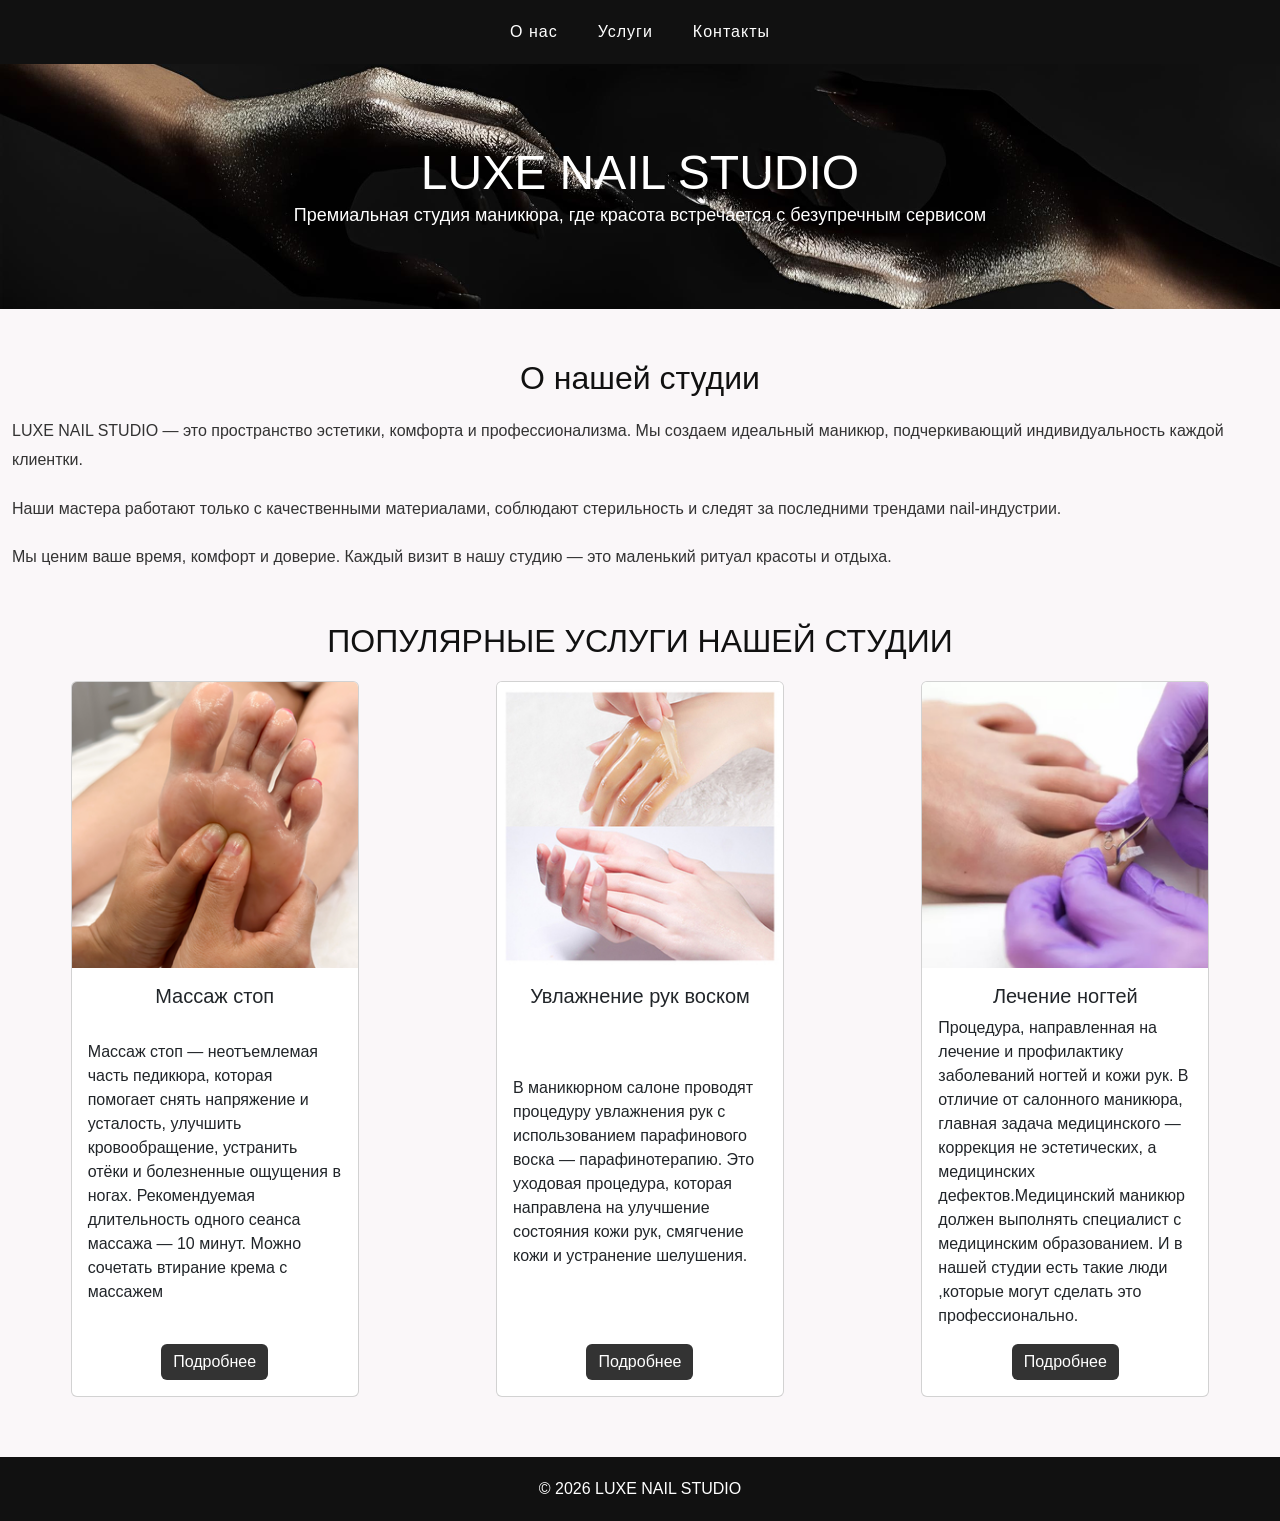
<file: index.html>
<!DOCTYPE html>
<html lang="ru">

<head>
    <meta charset="UTF-8">
    <title>LUXE NAIL STUDIO</title>
    <link href="https://cdn.jsdelivr.net/npm/bootstrap@5.3.8/dist/css/bootstrap.min.css" rel="stylesheet"
        integrity="sha384-sRIl4kxILFvY47J16cr9ZwB07vP4J8+LH7qKQnuqkuIAvNWLzeN8tE5YBujZqJLB" crossorigin="anonymous">
    <link rel="stylesheet" href="css/style.css">
</head>

<body>

    <header>
        <nav>
            <a href="index.html">О нас</a>
            <a href="html/services.html">Услуги</a>
            <a href="html/contacts.html">Контакты</a>
        </nav>
    </header>

    <section class="hero">
        <h1>LUXE NAIL STUDIO</h1>
        <p>Премиальная студия маникюра, где красота встречается с безупречным сервисом</p>
    </section>

    <div class="container about">
        <h2>О нашей студии</h2>
        <p>
            LUXE NAIL STUDIO — это пространство эстетики, комфорта и профессионализма.
            Мы создаем идеальный маникюр, подчеркивающий индивидуальность каждой клиентки.
        </p>
        <p>
            Наши мастера работают только с качественными материалами, соблюдают
            стерильность и следят за последними трендами nail-индустрии.
        </p>
        <p>
            Мы ценим ваше время, комфорт и доверие. Каждый визит в нашу студию —
            это маленький ритуал красоты и отдыха.
        </p>
    </div>

    <section>
        <div class="container">
            <h2>ПОПУЛЯРНЫЕ УСЛУГИ НАШЕЙ СТУДИИ</h2>
            <div class="section-popular__row">
                <div class="card" style="width: 18rem;">
                    <img src="assets/img/M_height (1).png" class="card-img-top" alt="...">
                    <div class="card-body">
                        <h5 class="card-title">Массаж стоп</h5>
                        <p class="card-text">Массаж стоп — неотъемлемая часть педикюра, которая помогает снять напряжение и усталость, улучшить кровообращение, устранить отёки и болезненные ощущения в ногах. Рекомендуемая длительность одного сеанса массажа — 10 минут. Можно сочетать втирание крема с массажем</p>
                        <a href="#" class="btn btn-primary">Подробнее</a>
                    </div>
                </div>
                <div class="card" style="width: 18rem;">
                    <img src="assets/img/Ha78d791cbd4040b19e60cecd38d76ac1B.jpg_300x300.jpg" class="card-img-top" alt="...">
                    <div class="card-body">
                        <h5 class="card-title">Увлажнение рук воском</h5>
                        <p class="card-text">В маникюрном салоне проводят процедуру увлажнения рук с использованием парафинового воска — парафинотерапию. Это уходовая процедура, которая направлена на улучшение состояния кожи рук, смягчение кожи и устранение шелушения. </p>
                        <a href="#" class="btn btn-primary">Подробнее</a>
                    </div>
                </div>
                <div class="card" style="width: 18rem;">
                    <img src="assets/img/M_height.png" class="card-img-top" alt="...">
                    <div class="card-body">
                        <h5 class="card-title">Лечение ногтей</h5>
                        <p class="card-text">Процедура, направленная на лечение и профилактику заболеваний ногтей и кожи рук. В отличие от салонного маникюра, главная задача медицинского — коррекция не эстетических, а медицинских дефектов.Медицинский маникюр должен выполнять специалист с медицинским образованием. И в нашей студии есть такие люди ,которые могут сделать это профессионально.
</p>
                        <a href="#" class="btn btn-primary">Подробнее</a>
                    </div>
                </div>
            </div>

        </div>
    </section>

    <footer>
        © 2026 LUXE NAIL STUDIO
    </footer>
    <script src="https://cdn.jsdelivr.net/npm/bootstrap@5.3.8/dist/js/bootstrap.bundle.min.js"
        integrity="sha384-FKyoEForCGlyvwx9Hj09JcYn3nv7wiPVlz7YYwJrWVcXK/BmnVDxM+D2scQbITxI"
        crossorigin="anonymous"></script>
</body>

</html>
</file>
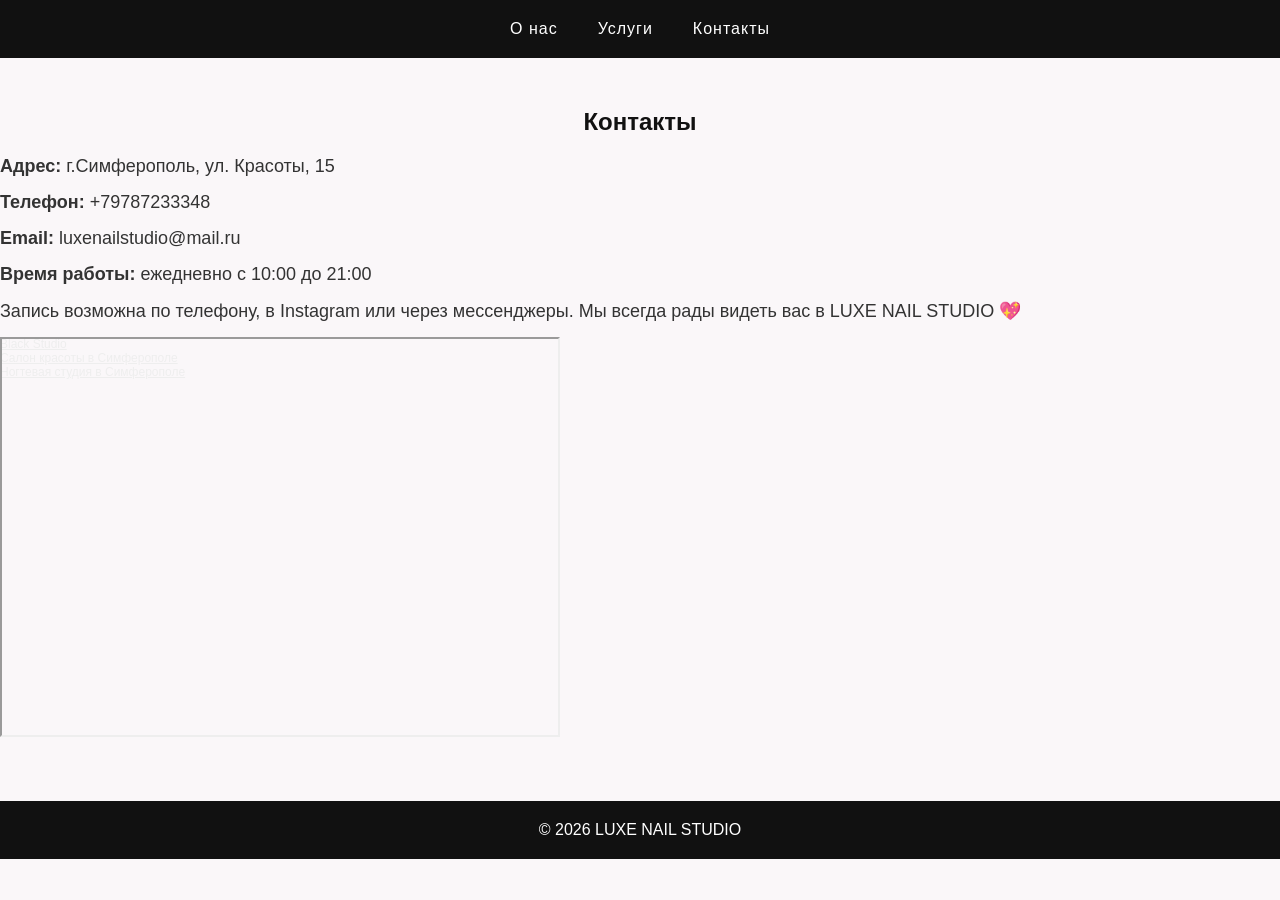
<file: html/contacts.html>
<!DOCTYPE html>
<html lang="ru">
<head>
    <meta charset="UTF-8">
    <title>Контакты — LUXE NAIL STUDIO</title>

    <link rel="stylesheet" href="../css/style.css">
    
</head>
<body>

<header>
    <nav>
        <a href="../index.html">О нас</a>
        <a href="services.html">Услуги</a>
        <a href="contacts.html">Контакты</a>
    </nav>
</header>

<div class="container contacts">
    <h2>Контакты</h2>

    <p><strong>Адрес:</strong> г.Cимферополь, ул. Красоты, 15</p>
    <p><strong>Телефон:</strong> +79787233348</p>
    <p><strong>Email:</strong> luxenailstudio@mail.ru</p>
    <p><strong>Время работы:</strong> ежедневно с 10:00 до 21:00</p>

    <p>
        Запись возможна по телефону, в Instagram или через мессенджеры.
        Мы всегда рады видеть вас в LUXE NAIL STUDIO 💖
    </p>
    <div style="position:relative;overflow:hidden;"><a href="https://yandex.ru/maps/org/black_studio/190931214538/?utm_medium=mapframe&utm_source=maps" style="color:#eee;font-size:12px;position:absolute;top:0px;">Black Studio</a><a href="https://yandex.ru/maps/146/simferopol/category/beauty_salon/184105814/?utm_medium=mapframe&utm_source=maps" style="color:#eee;font-size:12px;position:absolute;top:14px;">Салон красоты в Симферополе</a><a href="https://yandex.ru/maps/146/simferopol/category/nail_salon/20476284572/?utm_medium=mapframe&utm_source=maps" style="color:#eee;font-size:12px;position:absolute;top:28px;">Ногтевая студия в Симферополе</a><iframe src="https://yandex.ru/map-widget/v1/?display-text=%D0%9D%D0%BE%D0%B3%D1%82%D0%B5%D0%B2%D0%B0%D1%8F%20%D1%81%D1%82%D1%83%D0%B4%D0%B8%D1%8F&ll=34.107463%2C44.944932&mode=search&oid=190931214538&ol=biz&sll=34.100581%2C44.962195&sspn=0.160503%2C0.071783&text=%7B%22text%22%3A%22%D0%9D%D0%BE%D0%B3%D1%82%D0%B5%D0%B2%D0%B0%D1%8F%20%D1%81%D1%82%D1%83%D0%B4%D0%B8%D1%8F%22%2C%22what%22%3A%5B%7B%22attr_name%22%3A%22category_id%22%2C%22attr_values%22%3A%5B%2220476284572%22%5D%7D%5D%7D&z=15.54" width="560" height="400" frameborder="1" allowfullscreen="true" style="position:relative;"></iframe></div>
</div>


<footer>
    © 2026 LUXE NAIL STUDIO
</footer>

</body>
</html>
</file>
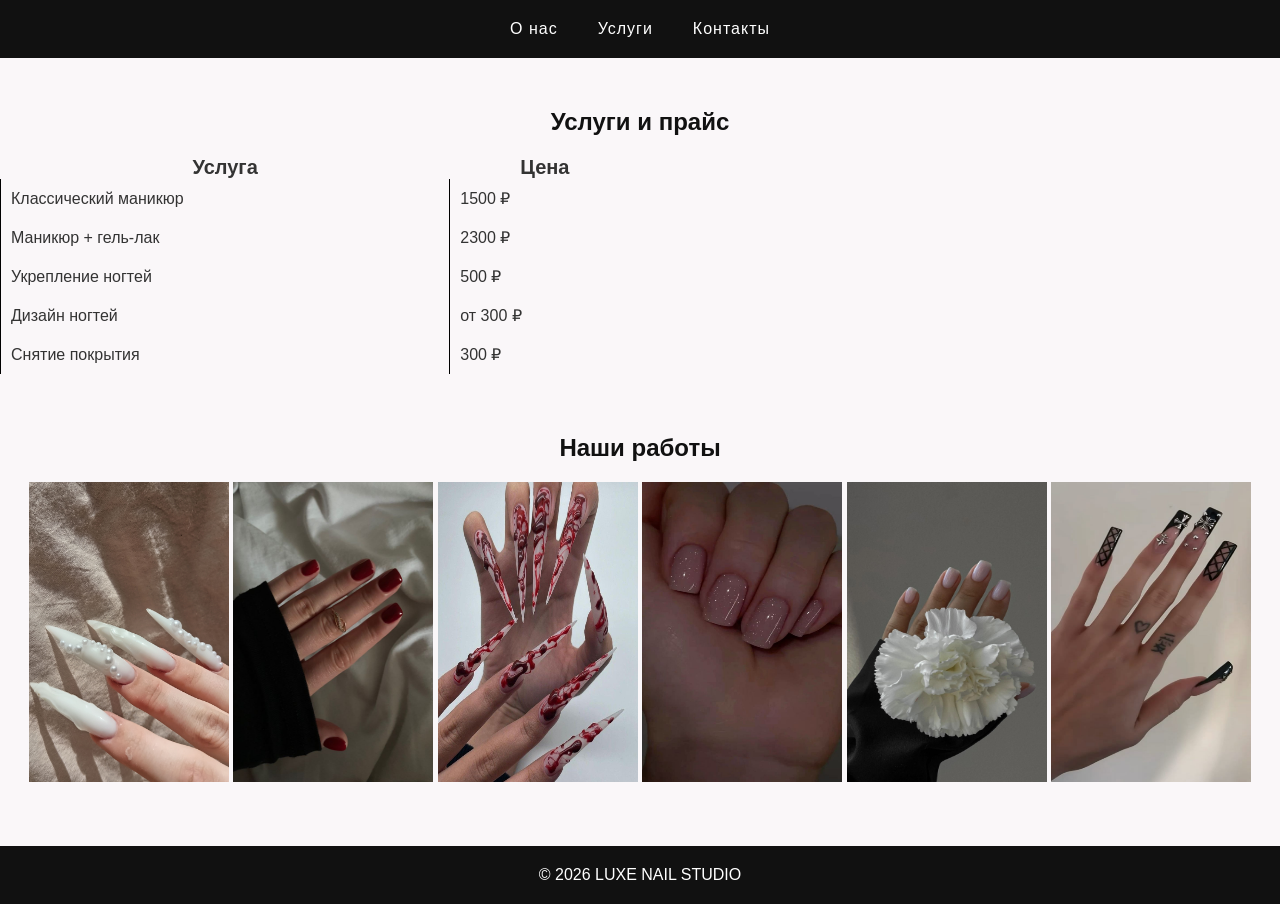
<file: html/services.html>
<!DOCTYPE html>
<html lang="ru">

<head>
    <meta charset="UTF-8">
    <title>Услуги и прайс — LUXE NAIL STUDIO</title>
    <link rel="stylesheet" href="../css/style.css">
</head>

<body>

    <header>
        <nav>
            <a href="../index.html">О нас</a>
            <a href="services.html">Услуги</a>
            <a href="contacts.html">Контакты</a>
        </nav>
    </header>

    <div class="container">



        <section class="section-price">
            <h2>Услуги и прайс</h2>
            <table class="price-table">
                <tr>
                    <th>Услуга</th>
                    <th>Цена</th>
                </tr>
                <tr>
                    <td>Классический маникюр</td>
                    <td>1500 ₽</td>
                </tr>
                <tr>
                    <td>Маникюр + гель-лак</td>
                    <td>2300 ₽</td>
                </tr>
                <tr>
                    <td>Укрепление ногтей</td>
                    <td>500 ₽</td>
                </tr>
                <tr>
                    <td>Дизайн ногтей</td>
                    <td>от 300 ₽</td>
                </tr>
                <tr>
                    <td>Снятие покрытия</td>
                    <td>300 ₽</td>
                </tr>
            </table>
        </section>

        <section class="section-our-works">
            <h2 style="margin-top: 60px;">Наши работы</h2>

            <div class="works">
                <img src="../assets/img/0bd364e534765a5b814091b2385f6264.jpg" alt="Работа 1">
                <img src="../assets/img/c80844ce87cedfe3fb8138c901a6ea3b.jpg" alt="Работа 2">
                <img src="../assets/img/499c3389090664b897e059d383fb559e.jpg" alt="Работа 3">
                <img src="../assets/img/f22a6143a96d7342a7d2fc38bf7ef4dd.jpg" alt="Работа 4">
                <img src="../assets/img/a662af005180bbe61cb6425109551191.jpg" alt="Работа 5">
                <img src="../assets/img/b5285edbc889695eb405ae760fee35e9.jpg" alt="Работа 6">
            </div>
        </section>


    </div>

    <footer>
        © 2026 LUXE NAIL STUDIO
    </footer>

</body>

</html>
</file>
<file: css/style.css>
* {
    margin: 0;
    padding: 0;
    box-sizing: border-box;
    font-family: 'Segoe UI', sans-serif;
}


body {
    background-color: #faf7f9;
    color: #333;
}

header {
    background: #111;
    padding: 20px 0;
}

nav {
    display: flex;
    flex-wrap: wrap;
    justify-content: center;
    align-items: center;
    gap: 40px;

}

nav a {
    color: #fff;
    text-decoration: none;
    font-weight: 500;
    letter-spacing: 1px;
}

nav a:hover {
    color: #d4af37;
}

.container {
    max-width: 1400px;
    margin: 50px auto;
}

h1,
h2 {
    color: #111;
    margin-bottom: 20px;
}

.hero {
    text-align: center;
    padding: 80px 20px;
    background: linear-gradient(rgba(0, 0, 0, 0.6), rgba(0, 0, 0, 0.6)),
        url("../assets/img/background.jpg");
    background-size: cover;
    background-position: center;
    color: #fff;
}

.hero h1 {
    font-size: 48px;
    margin-bottom: 20px;
}

.hero p {
    font-size: 18px;
    max-width: 700px;
    margin: auto;
}

.about p {
    line-height: 1.8;
    margin-bottom: 20px;
}

.services {
    display: grid;
    grid-template-columns: repeat(auto-fit, minmax(250px, 1fr));
    gap: 30px;
}

.service-card {
    background: #fff;
    border-radius: 12px;
    overflow: hidden;
    box-shadow: 0 10px 25px rgba(0, 0, 0, 0.1);
}

.service-card img {
    width: 100%;
    height: 200px;
    object-fit: cover;
}

.service-card div {
    padding: 20px;
}

.service-card h3 {
    margin-bottom: 10px;
}

.contacts p {
    font-size: 18px;
    margin-bottom: 15px;
}

.card{
    display: flex;
    flex-direction: column;
    justify-content: space-between;
    text-align: center;
}
.card p{
    text-align: left;
}
.card-body{
    display: flex;
    flex-direction: column;
    justify-content: space-between;
}
h2{
    text-align: center;
}
footer {
    background: #111;
    color: #fff;
    text-align: center;
    padding: 20px;
    margin-top: 60px;
}

table{
    width: 50%;
    border-collapse: collapse; 
    
}
table th{
    font-size: 20px;
}
table td{
    border-left: 1px solid black;
    padding: 10px;
    text-align-last: left;
}
.section-our-works{
    text-align: center;
}
.section-price{
    text-align: center;
   
}
.works img {
    width: 200px;
    height: 300px;
}

.hero {
    background-image: url(../assets/img/background.jpg);
}

.hero h1 {
    color: white;
}

.section-popular__row {
    display: flex;
    justify-content: space-around;
    gap: 20px;
    flex-wrap: wrap;
}
.btn{
    background-color: #333;
    color: white;
    border: none;
    margin: 0 auto;
}
@keyframes btnColorChange {
    0% {
        background-color: white;
        color: black;
    }

    50% {
        background-color: black;
        color: white;
    }

    100% {
        background-color: white;
        color: black;
    }


}

.hero h1 {
    width: 500px;
    margin: 0 auto;
    animation: btnColorChange 3s infinite;
}

@media screen and (max-width:378px) {
    nav{
        flex-wrap: wrap;
    }
}
</file>
